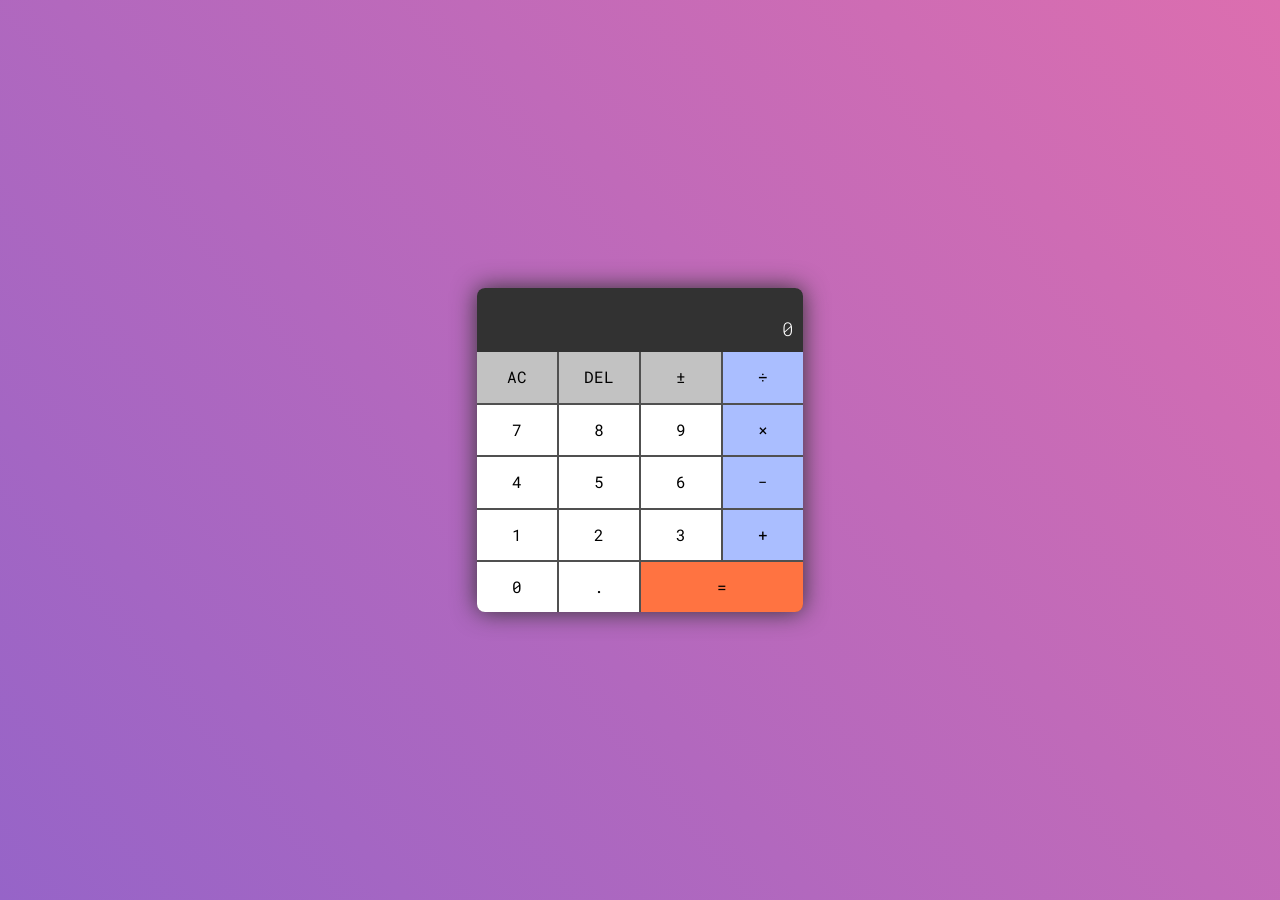
<file: calculator/index.html>
<!DOCTYPE html>
<html lang="en">
<head>
    <meta charset="UTF-8">
    <meta name="viewport" content="width=device-width, initial-scale=1.0">
    <title>Calculator ODIN</title>
    <link href="https://fonts.googleapis.com/css2?family=Roboto+Mono&display=swap" rel="stylesheet"> 
    <link href="styles.css" rel="stylesheet">
    <script src="app.js" defer></script> 
</head>

<body>
    <div class="container">
        <div class="calculator">
            <div class="calculator__display" data-display>
                <div class="calculator__prev__input" data-prev-input></div>
                <div class="calculator__current__input" data-current-input>0</div>
            </div>
            <div class="calculator__keypad">
                <button class="clear" data-clear>AC</button>
                <button class="delete" data-delete>DEL</button>
                <button class="negate" data-negate>±</button>
                <button class="operator" data-operator>÷</button>
                <button class="number" data-number>7</button>
                <button class="number" data-number>8</button>
                <button class="number" data-number>9</button>

                <button class="operator" data-operator>×</button>
                <button class="number" data-number>4</button>
                <button class="number" data-number>5</button>
                <button class="number" data-number>6</button>

                <button class="operator" data-operator>−</button>
                <button class="number" data-number>1</button>
                <button class="number" data-number>2</button>
                <button class="number" data-number>3</button>

                <button class="operator" data-operator>+</button>
                <button class="number" data-number>0</button>
                <button class="decimal" data-number>.</button>
                <button class="equal" data-equal>=</button>
            </div>
        </div>
    </div>
</body>

</html>
</file>
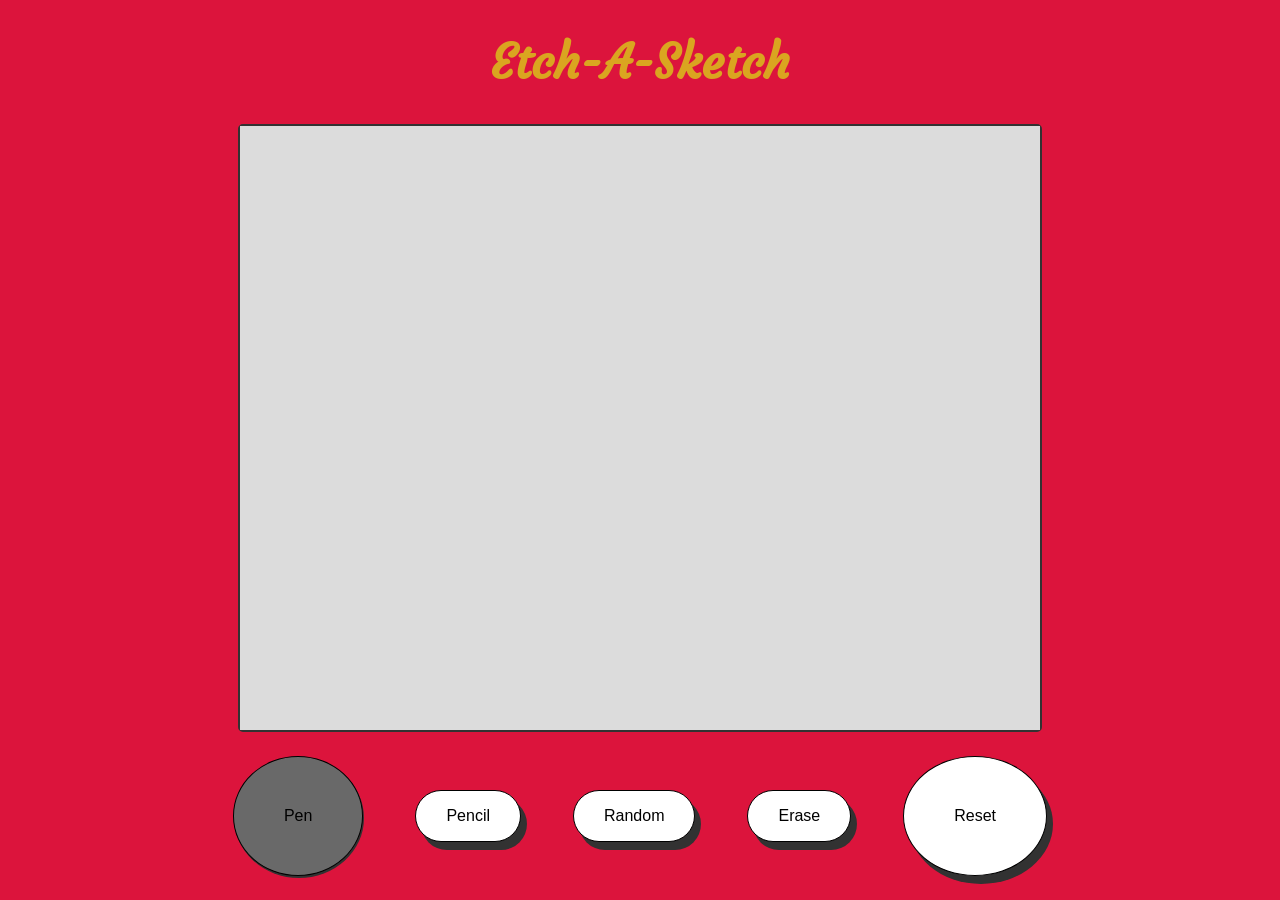
<file: etch-a-sketch/index.html>
<!DOCTYPE html>
<html lang="en">
<head>
    <meta charset="UTF-8">
    <meta name="viewport" content="width=device-width, initial-scale=1.0">
    <title>Document</title>
    <link href="styles.css" rel="stylesheet">
    <script src='main.js' defer ></script>
    <link href='https://fonts.googleapis.com/css?family=Courgette' rel='stylesheet'>
</head>
<body>
    
        <div class='gameFrame'>
            <h1> Etch-A-Sketch </h1>
            <div class='canvas'>
                <!-- JS grid -->
        
            </div>
    
            <div class="buttons">
                <button class="pen active main"> Pen </button>
                <button class="pencil"> Pencil </button>
                <button class="random"> Random </button>
                <button class="erase"> Erase </button>
                <button class="reset main"> Reset </button>
            </div>
        </div>

</body>
</html>
</file>
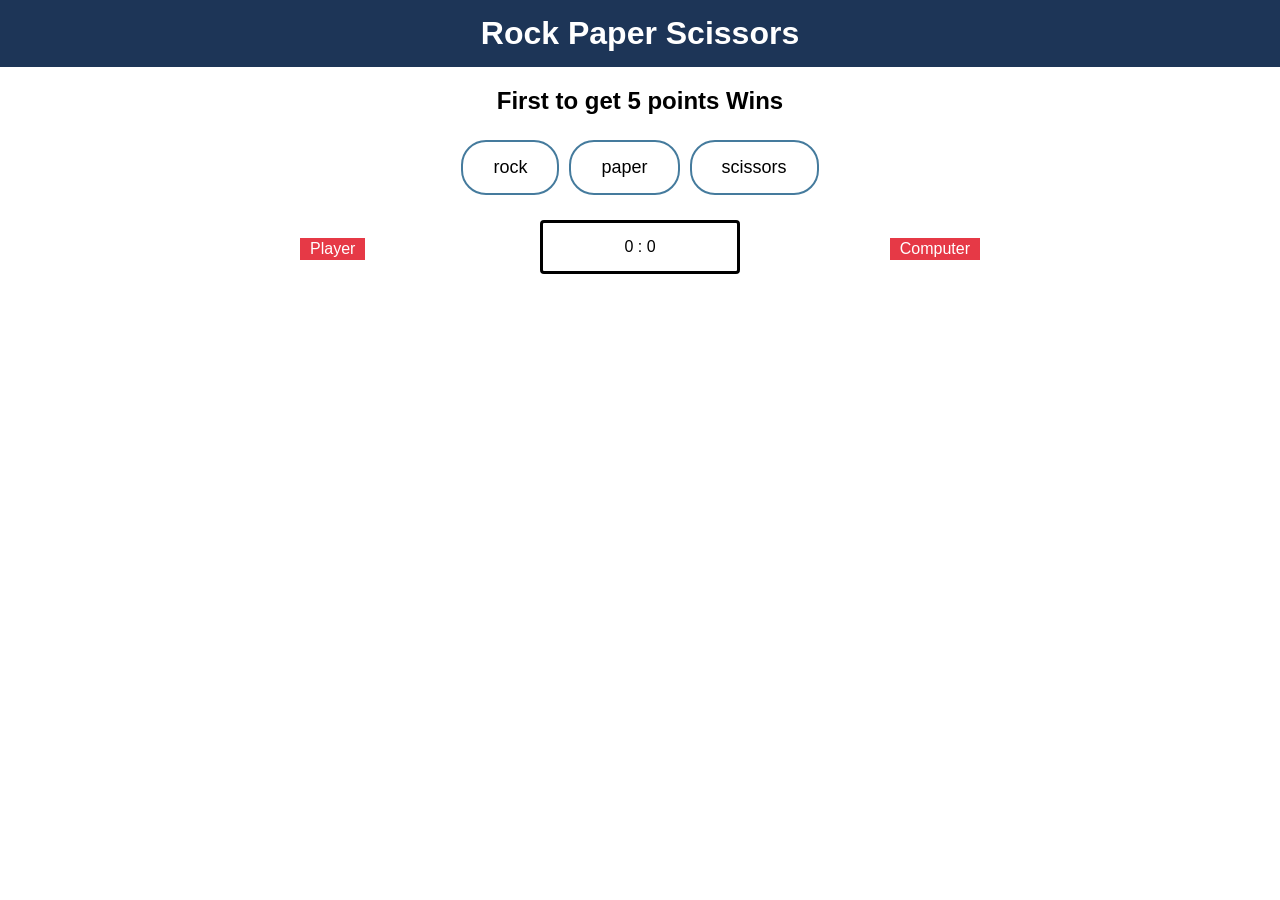
<file: rock_paper_scissors/index.html>
<!DOCTYPE html>
<html lang="en">
<head>
    <meta charset="UTF-8" />
    <title>Rock Paper Scissors</title>
    <link rel="stylesheet" href="styles.css">
</head>
<body>
    <h1> Rock Paper Scissors</h1>

    <h2 class="message"> First to get 5 points Wins </h2>

    <div class="choices">
        <button class="choice" data-selection="rock"> rock </button>
        <button class="choice" data-selection="paper"> paper </button>
        <button class="choice" data-selection="scissors"> scissors </button>
    </div>

    <div class="scoreboard">
        <div class="badge" id="player"> Player </div>
        <div class="badge" id="computer"> Computer </div>
        <div>
            <span class="score" data-player-score> 0 </span> : <span class="score" data-computer-score> 0 </span>
        </div>
    </div>

    <script src="script.js"></script>
</body>
</html>
</file>
<file: calculator/styles.css>
/********************
Basic Styles
********************/
* {
    margin: 0;
    padding: 0;
    box-sizing: border-box;
}

html {
    font-weight: 300;
    font-family: 'Roboto Mono', Helvetica, sans-serif;
}

/*centers content*/
body {
    display: flex;
    justify-content: center;
    align-items: center;
    height: 100vh;
    background-image: linear-gradient(230deg,rgb(220, 110, 175), rgb(150, 100, 200)); 
}

button {
    overflow: visible;
    display: inline-block;
    font-family: inherit;
    font-size: 100%;
    line-height: 1.15;
    border: none;
    padding: 1rem;
    background-color:  rgb(50, 50, 50);
}

/********************
Calculator Styles
********************/

.calculator {
    box-shadow: 0 0 25px  rgb(50, 50, 50);
    border-radius: 0.5em;
    overflow: hidden;
}

.calculator__display {
    background-color: rgb(50, 50, 50);
    color: white;
    display: flex;
    flex-direction: column;
    align-items: flex-end;
    justify-content: space-around;
    padding: 10px;
    word-wrap: break-word;
    word-break: break-all;
}

.calculator__prev__input {
    color: gray;
    font-size: .8rem;
    min-height: 1.4em;
}

.calculator__current__input {
    font-size: 1.2rem;
    min-height: 1.4em;
}

.calculator__keypad {
    background-color:  rgb(80, 80, 80);
    display: grid;
    grid-gap: 2px;
    grid-template-columns: repeat(4, 80px);
}

.number,
.decimal
{
    background: #fff;
}

.number:active,
.decimal:active,
.clear:active,
.delete:active,
.negate:active {
    background: rgb(175, 175, 175);
}

.clear,
.delete,
.negate {
    background: #c2c2c2;
}

.clear:active,
.delete:active,
.negate:active {
    background: #868686;
}

.operator {
    background: rgb(170, 190, 255);
    color: #000;
}

.operator:active {
    background: rgb(120, 140, 205);
}

.equal {
   grid-column: span 2;
   background-color: rgb(255, 115, 65);
}

.equal:active {
    background-color: chocolate;
}
</file>
<file: etch-a-sketch/styles.css>
:root {
    /* Default number of rows & columns*/
    --grid-rows: 1;
    --grid-columns: 1;
}

body {
    display: flex;
    width: 100vw;
    flex-direction: column;
    padding: 0;
    margin: 0;
    align-items: center;
    justify-content: center;
  }

h1 {
    color: goldenrod;
    font-family: 'Courgette';font-size: 48px;
}

button {
    background-color: white;
    border: none;
    color: black;
    margin: 1.5em;
    padding: 16px 30px;
    text-align: center;
    text-decoration: none;
    font-size: 1em;
    border-radius: 30px;
    border: 1px solid black;
    box-shadow: 6px 8px rgb(50, 50, 50);
}

button:hover {
    background-color: #DCDCDC;
}

.active {
    background-color: #696969;
    box-shadow: 1px 2px rgb(50, 50, 50);
}

.main {
    padding: 50px;
    border-radius: 50%;
}

.gameFrame {
    display: flex;
    flex-direction: column;
    width: 100vw;
    height: 100vh;
    padding: 0;
    margin: 0;
    align-items: center;
    justify-content: center;
    background-color: crimson;

}

.canvas {
    background-color: rgb(220, 220, 220);
    display: grid;
    height: 750px;
    width: 800px;
    border-radius: 5px;
    border: 2px solid rgb(50, 50, 50);
    grid-template-rows: repeat(var(--grid-rows), 1fr);
    grid-template-columns: repeat(var(--grid-columns), 1fr);
}

.cell {
    background-color: rgb(220, 220, 220);
}
</file>
<file: rock_paper_scissors/styles.css>
* {
    margin: 0;
    padding: 0;
    box-sizing: border-box;
    font-family: Arial, Helvetica, sans-serif;
}

h1 {
    background: #1D3557;
    color: white;
    padding: 15px 20px;
    text-align: center;   
}

h2 {
    margin: 20px auto;
    text-align: center;
}

.choices {
    display: flex;
    justify-content: center;
}

.choice {
    background-color: white;
    border-radius: 25px;
    border: 2px solid #457B9D;
    margin: 5px;
    padding: 15px 30px;
    font-size: 18px;
    cursor: pointer;
    transition-duration: 0.3s;
}

.choice:hover {
    background-color: #457B9D;
    color: white;
}

.scoreboard {
    margin: 20px auto;
    width: 200px;
    border: 3px solid black;
    border-radius: 4px;
    text-align: center;
    padding: 15px 20px;
}

.badge {
    background: #E63946;
    color: white;
    padding: 2px 10px;
}

#player {
    position: absolute;
    top 30px;
    left: 300px;
}

#computer {
    position: absolute;
    top 30px;
    right: 300px;
}
</file>
